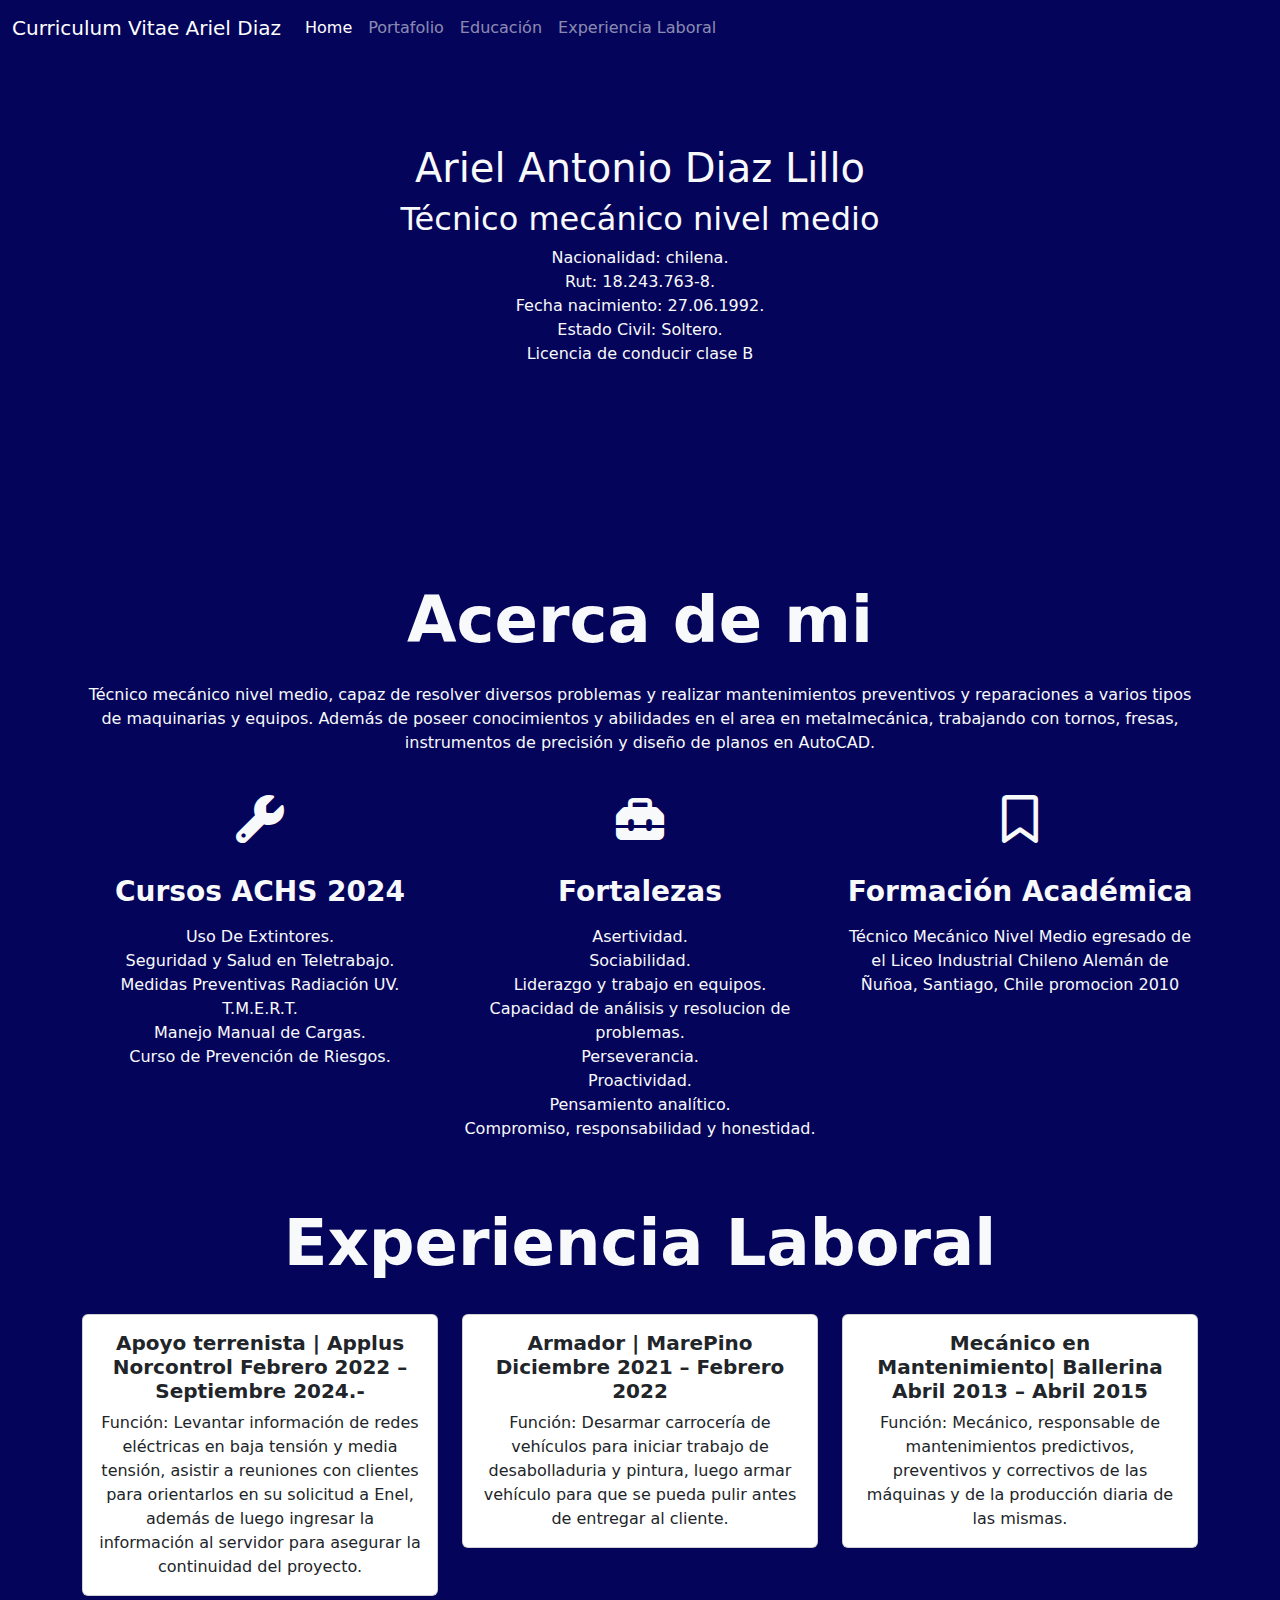
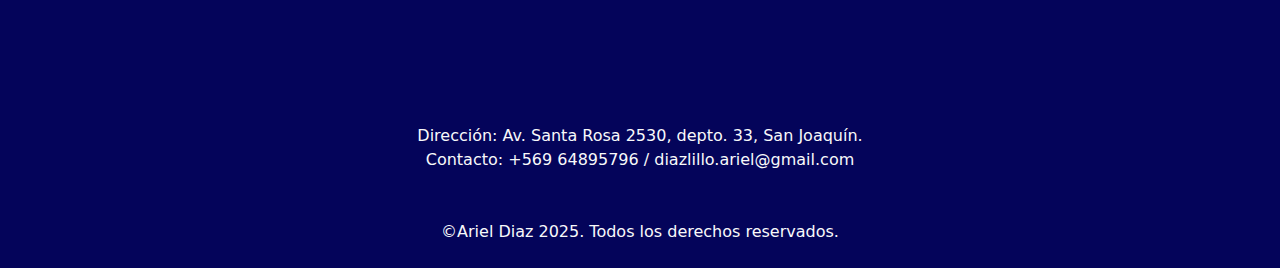
<file: index.html>
<!DOCTYPE html>
<html lang="en">
    <head>
        <meta charset="UTF-8" />
        <meta name="viewport" content="width=device-width, initial-scale=1.0" />
        <link rel="preconnect" href="https://fonts.googleapis.com" />
        <link rel="preconnect" href="https://fonts.gstatic.com" crossorigin />
        <link href="https://fonts.googleapis.com/css2?family=Raleway:wght@400;700&display=swap"      rel="stylesheet"/>
        <link href="https://cdn.jsdelivr.net/npm/bootstrap@5.3.3/dist/css/bootstrap.min.css" rel="stylesheet" integrity="sha384-QWTKZyjpPEjISv5WaRU9OFeRpok6YctnYmDr5pNlyT2bRjXh0JMhjY6hW+ALEwIH" crossorigin="anonymous">
        <title>Curriculum Vitae Ariel Diaz</title>
        <link rel="stylesheet" href="https://cdnjs.cloudflare.com/ajax/libs/font-awesome/6.7.2/css/all.min.css">
        <link rel="stylesheet" href="./assets/css/styles.css">
    </head>
    <body class="background">
        <!-- ACA VA LA NAVBAR -->
        <nav class="navbar navbar-expand-lg navbar-dark background fixed-top">
            <div class="container-fluid">

                <a class="navbar-brand" href="#">Curriculum Vitae Ariel Diaz</a>
                <button class="navbar-toggler" type="button" data-bs-toggle="collapse" data-bs-target="#navbarNav" aria-controls="navbarNav" aria-expanded="false" aria-label="Toggle navigation">
                    <span class="navbar-toggler-icon"></span>
                </button>
                <div class="collapse navbar-collapse" id="navbarNav">
                    <ul class="navbar-nav">
                        <li class="nav-item">
                            <a class="nav-link active" aria-current="page" href="#">Home</a>
                        </li>
                        <li class="nav-item">
                            <a class="nav-link" href="./portfolio.html">Portafolio</a>
                        </li>
                        <li class="nav-item">
                            <a class="nav-link" href="#Educación">Educación</a>
                        </li>
                        <li class="nav-item">
                            <a class="nav-link" href="#Experiencia Laboral">Experiencia Laboral</a>
                        </li>
                    </ul>
                </div>
            </div>

        </nav>
        <!-- FIN DEL NAVBAR -->

        <!-- INCIO HEADER -->
        <header class="text-light text-end py-5 mt-5">
            <section>
                <div class="container ">
                    <div class="ms-auto text-center my-5">
                        <h1>Ariel Antonio Diaz Lillo</h1>
                        <h2>Técnico mecánico nivel medio</h2>
                        <ul class="list-unstyled">
                            <li>Nacionalidad: chilena.</li>
                            <li>Rut: 18.243.763-8.</li>
                            <li>Fecha nacimiento: 27.06.1992.</li>
                            <li>Estado Civil: Soltero.</li>
                            <li>Licencia de conducir clase B</li>
                        </div>
                    </div>
            </section>
        </header>
        <!-- FIN HEADER -->

        <!-- INICIO ACERCA DE MI -->
        <main class="text-light text-end py-5 mt-5 background text-center">
            <section id="Educación">
              <div>
                <div class="container">
                    <h2 class="display-3 fw-bold my-4">Acerca de mi</h2>
                    <p class="my-4">
                        Técnico mecánico nivel medio, capaz de resolver diversos problemas y
                        realizar mantenimientos preventivos y reparaciones a varios tipos de
                        maquinarias y equipos. Además de poseer conocimientos y abilidades en el area en metalmecánica, trabajando
                        con tornos, fresas, instrumentos de precisión y diseño de planos en
                        AutoCAD.
                      </p>
                      <div class="row">
                        <div class="col-12 col-md-4">
                          <i class="fas fa-wrench fa-3x my-3"></i>
                          <h3 class="my-3 fw-bold">Cursos ACHS 2024</h3>
                          <ul class="my-3 list-unstyled">
                            <li>Uso De Extintores.</li>
                            <li>Seguridad y Salud en Teletrabajo.</li>
                            <li>Medidas Preventivas Radiación UV.</li>
                            <li>T.M.E.R.T.</li>
                            <li>Manejo Manual de Cargas.</li>
                            <li>Curso de Prevención de Riesgos.</li>
                          </ul>
                        </div>
                        <div class="col-12 col-md-4">
                          <i class="fas fa-toolbox fa-3x my-3"></i>
                          <h3 class="my-3 fw-bold">Fortalezas</h3>
                          <ul class="my-3 list-unstyled">
                            <li>Asertividad.</li>
                            <li>Sociabilidad.</li>
                            <li>Liderazgo y trabajo en equipos.</li>
                            <li>Capacidad de análisis y resolucion de problemas.</li>
                            <li>Perseverancia.</li>
                            <li>Proactividad.</li>
                            <li>Pensamiento analítico.</li>
                            <li>Compromiso, responsabilidad y honestidad.</li>
                          </ul>
                        </div>
                        <div class="col-12 col-md-4">
                          <i class="far fa-bookmark fa-3x my-3"></i>
                          <h3 class="my-3 fw-bold">Formación Académica</h3>
                          <p class="my-3">
                            Técnico Mecánico Nivel Medio egresado de el Liceo Industrial Chileno
                            Alemán de Ñuñoa, Santiago, Chile promocion 2010
                          </p>
                        </div>
                      </div>
                </div>
            </div>
          <!-- FIN ACERCA DE MI -->
            
          <!-- INICIO Experiencia Laboral -->
            <div class="container">
                <br id="Experiencia Laboral">
                <h2 class="display-3 fw-bold my-4">Experiencia Laboral</h2>
                <div class="row">
                    <div class="col-12 col-sm-4 py-2">
                      <div class="card">
                        <div class="card-body">
                          <h5 class="card-title fw-bold">
                            Apoyo terrenista | Applus Norcontrol Febrero 2022 – Septiembre
                            2024.-
                          </h5>
                          <p class="card-text">
                            Función: Levantar información de redes eléctricas en baja
                            tensión y media tensión, asistir a reuniones con clientes para
                            orientarlos en su solicitud a Enel, además de luego ingresar la
                            información al servidor para asegurar la continuidad del
                            proyecto.
                          </p>
                        </div>
                      </div>
                    </div>
                    <div class="col-12 col-sm-4 py-2">
                      <div class="card ">
                        <div class="card-body">
                          <h5 class="card-title fw-bold">
                            Armador | MarePino Diciembre 2021 – Febrero 2022
                          </h5>
                          <p class="card-text">
                            Función: Desarmar carrocería de vehículos para iniciar trabajo
                            de desabolladuria y pintura, luego armar vehículo para que se
                            pueda pulir antes de entregar al cliente.
                          </p>
                        </div>
                      </div>
                    </div>
                    <div class="col-12 col-sm-4 py-2">
                      <div class="card">
                        <div class="card-body">
                          <h5 class="card-title fw-bold">
                            Mecánico en Mantenimiento| Ballerina Abril 2013 – Abril 2015
                          </h5>
                          <p class="card-text">
                            Función: Mecánico, responsable de mantenimientos predictivos, preventivos y
                            correctivos de las máquinas y de la producción diaria de las
                            mismas.
                          </p>
                        </div>
                      </div>
                    </div>
                  </div>
            </div>
            <!-- FIN Experiencia Laboral -->
        </section>

        </main>



        <footer class="background text-center text-light p-4">
            <div class="container ">
                <div class="ms-auto text-center my-5">
                    
                    <ul class="list-unstyled">
                        <li>Dirección: Av. Santa Rosa 2530, depto. 33, San Joaquín.</li>
                        <li>Contacto: +569 64895796 / diazlillo.ariel@gmail.com</li>
  
                  </div>
                </div>

            <p class="mb-0">©Ariel Diaz 2025. Todos los derechos reservados.</p>
          </footer>

         
        <script src="https://cdn.jsdelivr.net/npm/bootstrap@5.3.3/dist/js/bootstrap.bundle.min.js" integrity="sha384-YvpcrYf0tY3lHB60NNkmXc5s9fDVZLESaAA55NDzOxhy9GkcIdslK1eN7N6jIeHz" crossorigin="anonymous"></script>
  </body>
</html>
</file>
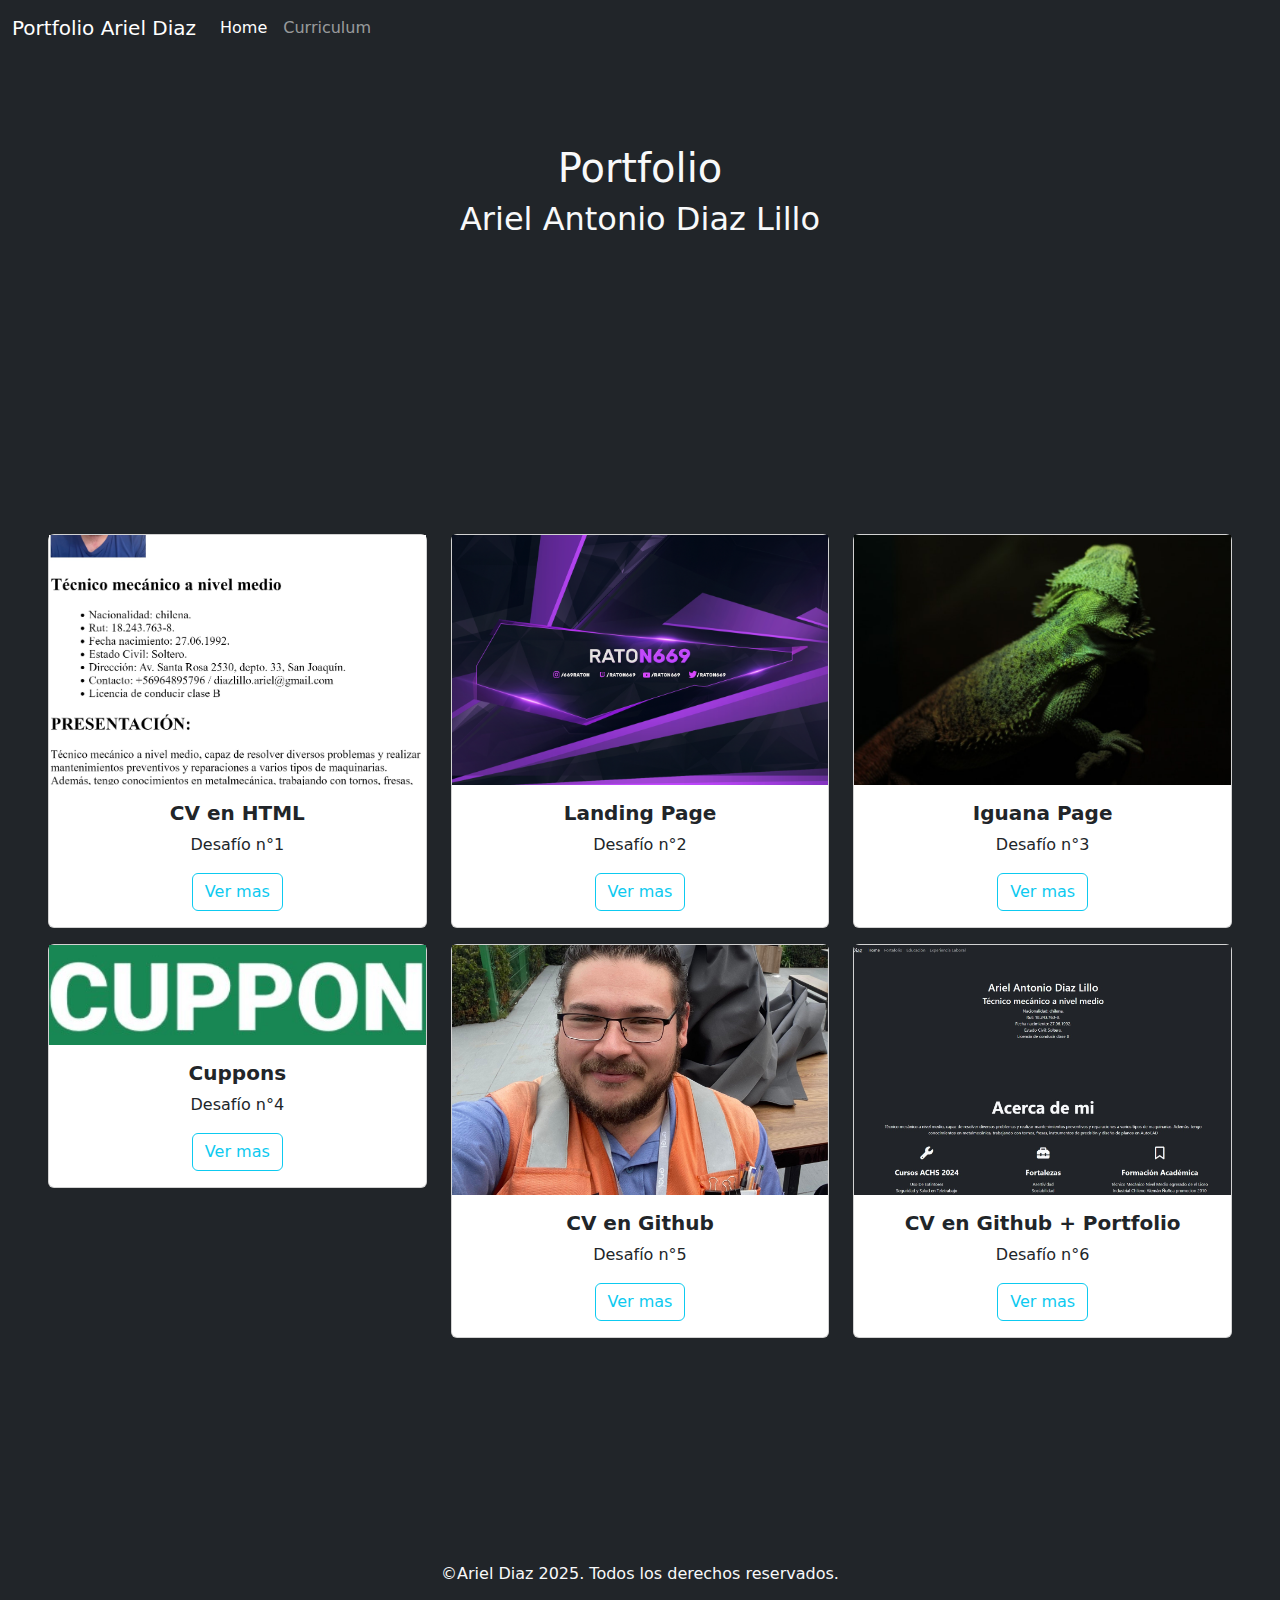
<file: portfolio.html>
<!DOCTYPE html>
<html lang="en">
  <head>
    <meta charset="UTF-8" />
    <meta name="viewport" content="width=device-width, initial-scale=1.0" />
    <link rel="preconnect" href="https://fonts.googleapis.com" />
    <link rel="preconnect" href="https://fonts.gstatic.com" crossorigin />
    <link
      href="https://fonts.googleapis.com/css2?family=Raleway:wght@400;700&display=swap"
      rel="stylesheet"
    />
    <link
      href="https://cdn.jsdelivr.net/npm/bootstrap@5.3.3/dist/css/bootstrap.min.css"
      rel="stylesheet"
      integrity="sha384-QWTKZyjpPEjISv5WaRU9OFeRpok6YctnYmDr5pNlyT2bRjXh0JMhjY6hW+ALEwIH"
      crossorigin="anonymous"
    />
    <title>Portfolio Ariel Diaz</title>
    <link
      rel="stylesheet"
      href="https://cdnjs.cloudflare.com/ajax/libs/font-awesome/6.7.2/css/all.min.css"
    />
    <link rel="stylesheet" href="./assets/css/styles.css" />
  </head>
  <body class="bg-dark">
    <!-- ACA VA LA NAVBAR -->

    <nav class="navbar navbar-expand-lg navbar-dark bg-dark fixed-top">
      <div class="container-fluid">
        <a class="navbar-brand" href="#">Portfolio Ariel Diaz</a>
        <button
          class="navbar-toggler"
          type="button"
          data-bs-toggle="collapse"
          data-bs-target="#navbarNav"
          aria-controls="navbarNav"
          aria-expanded="false"
          aria-label="Toggle navigation"
        >
          <span class="navbar-toggler-icon"></span>
        </button>
        <div class="collapse navbar-collapse" id="navbarNav">
          <ul class="navbar-nav">
            <li class="nav-item">
              <a class="nav-link active" aria-current="page" href="#">Home</a>
            </li>
            <li class="nav-item">
              <a class="nav-link" href="https://diazlilloariel.github.io">Curriculum</a>
            </li>
          </ul>
        </div>
      </div>
    </nav>
    <!-- FIN DEL NAVBAR -->

    <!-- inicio Header -->
    <header class="text-light text-end py-5 mt-5">
        <section>
            <div class="container ">
                <div class="ms-auto text-center my-5">
                    <h1>Portfolio </h1>
                    <h2>Ariel Antonio Diaz Lillo</h2>
                </header>
     <!-- FIN HEADER -->
     
     <!-- INICIO MAIN -->
     
     <main id="Mis-trabajos" class="text-light text-end py-5 mt-5 bg-dark text-center">
        <section class="my-5 p-5">
            <div class="row">

                <!-- CARD 1 -->
                <div class="col-12 col-sm-4 py-2">
                  <div class="card">
                    <div
                      class="image-top"
                      style="background-image: url(assets/img/Captura_cv.jpg);"
                    >

                </div>
                    <div class="card-body">
                      <h5 class="card-title fw-bold">
                        CV en HTML
                      </h5>
                      <p class="card-text">
                        Desafío n°1
                      </p>
                      <a href="https://diazlilloariel.github.io/CV_HTML/" class="btn btn-outline-info" target="_blank">Ver mas</a>
                    </div>
                  </div>
            </div>

            <!-- CARD 2 -->

            <div class="col-12 col-sm-4 py-2">
                <div class="card">
                  <div
                    class="image-top"
                    style="background-image: url(assets/img/Landing\ page.png);"
                  >

              </div>
                  <div class="card-body">
                    <h5 class="card-title fw-bold">
                      Landing Page
                    </h5>
                    <p class="card-text">
                        Desafío n°2
                    </p>
                    <a href="https://diazlilloariel.github.io/landing-page/" class="btn btn-outline-info" target="_blank">Ver mas</a>
                  </div>
                </div>
          </div>

          <!-- CARD 3 -->

          <div class="col-12 col-sm-4 py-2">
            <div class="card">
              <div
                class="image-top"
                style="background-image: url(assets/img/bg-iguana.jpg);"
              >

          </div>
              <div class="card-body">
                <h5 class="card-title fw-bold">
                  Iguana Page
                </h5>
                <p class="card-text">
                    Desafío n°3
                </p>
                <a href="https://diazlilloariel.github.io/iguana_page/" class="btn btn-outline-info" target="_blank">Ver mas</a>
              </div>
            </div>
      </div>


      <!-- CARD 4  -->

      <div class="col-12 col-sm-4 py-2">
        <div class="card">
          <div
            class="image-top"
            style="background-image: url(assets/img/cuppon.jpg); height: 100px;"
          >

      </div>
          <div class="card-body">
            <h5 class="card-title fw-bold">
              Cuppons
            </h5>
            <p class="card-text">
                Desafío n°4
            </p>
            <a href="https://diazlilloariel.github.io/cuppons/" class="btn btn-outline-info" target="_blank">Ver mas</a>

          </div>
        </div>
  </div>


  <!-- CARD 5  -->

  <div class="col-12 col-sm-4 py-2">
    <div class="card">
      <div
        class="image-top"
        style="background-image: url(assets/img/bg-ultimo\ cv.jpg);"
      >

  </div>
      <div class="card-body">
        <h5 class="card-title fw-bold">
          CV en Github
        </h5>
        <p class="card-text">
            Desafío n°5
        </p>
        <a href="https://diazlilloariel.github.io/github/" class="btn btn-outline-info" target="_blank">Ver mas</a>

      </div>
    </div>
</div>

<!-- CARD 6  -->

<div class="col-12 col-sm-4 py-2">
    <div class="card">
      <div
        class="image-top"
        style="background-image: url(assets/img/cv_github.jpg);"
      >

  </div>
      <div class="card-body">
        <h5 class="card-title fw-bold">
          CV en Github + Portfolio
        </h5>
        <p class="card-text">
            Desafío n°6
        </p>
        <a href="https://diazlilloariel.github.io/" class="btn btn-outline-info" target="_blank">Ver mas</a>
      </div>
    </div>
</div>
</section>
</main>

<footer class="bg-dark text-center text-light p-4">
    <div class="container ">
        <div class="ms-auto text-center my-5">
            </div>
        </div>

    <p class="mb-0">©Ariel Diaz 2025. Todos los derechos reservados.</p>
  </footer>

    <script
      src="https://cdn.jsdelivr.net/npm/bootstrap@5.3.3/dist/js/bootstrap.bundle.min.js"
      integrity="sha384-YvpcrYf0tY3lHB60NNkmXc5s9fDVZLESaAA55NDzOxhy9GkcIdslK1eN7N6jIeHz"
      crossorigin="anonymous"
    ></script>
  </body>
</html>
</file>
<file: assets/css/styles.css>
* {
    padding: 0;
    margin: 0;
}

#Mis-trabajos .image-top {
    height: 250px;
    background-repeat: no-repeat;
    background-size: cover;
    background-position: center;
  }
  
.background {
    background-color: rgb(4, 4, 90);
}
</file>
